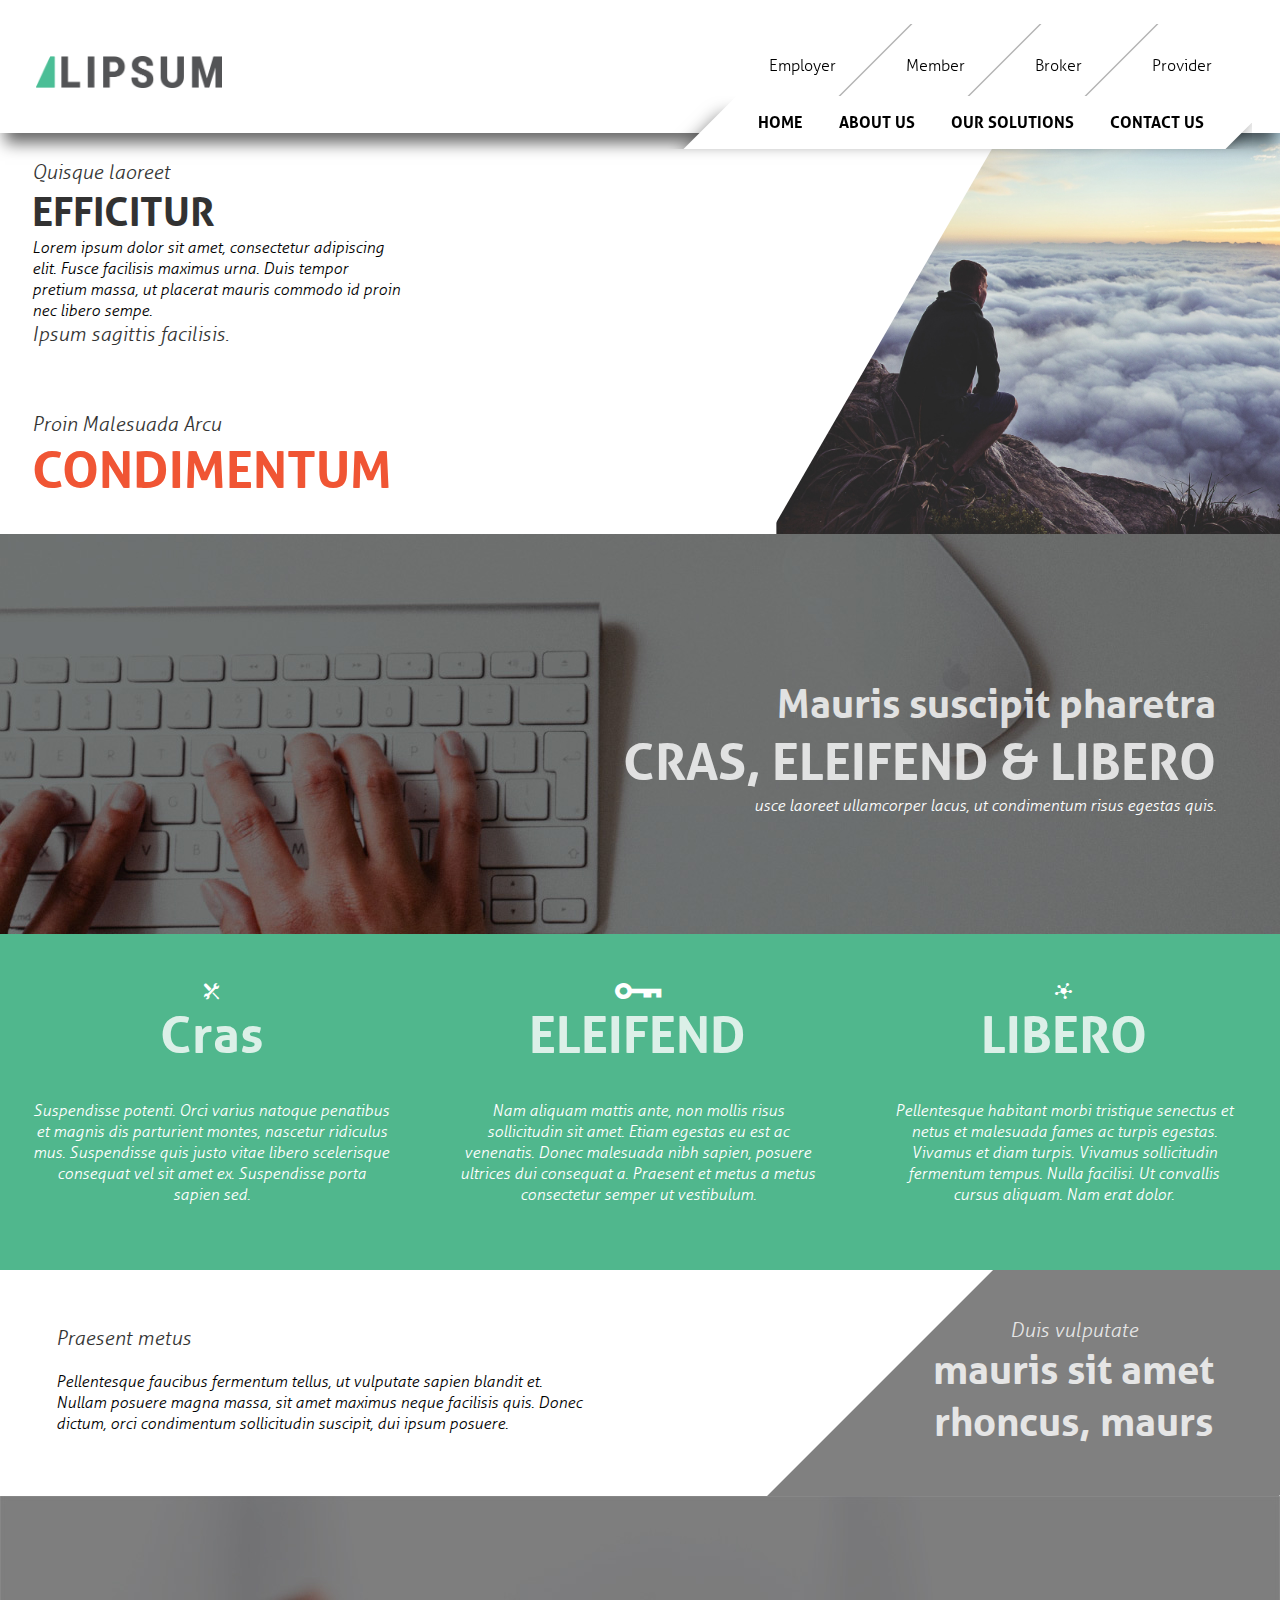
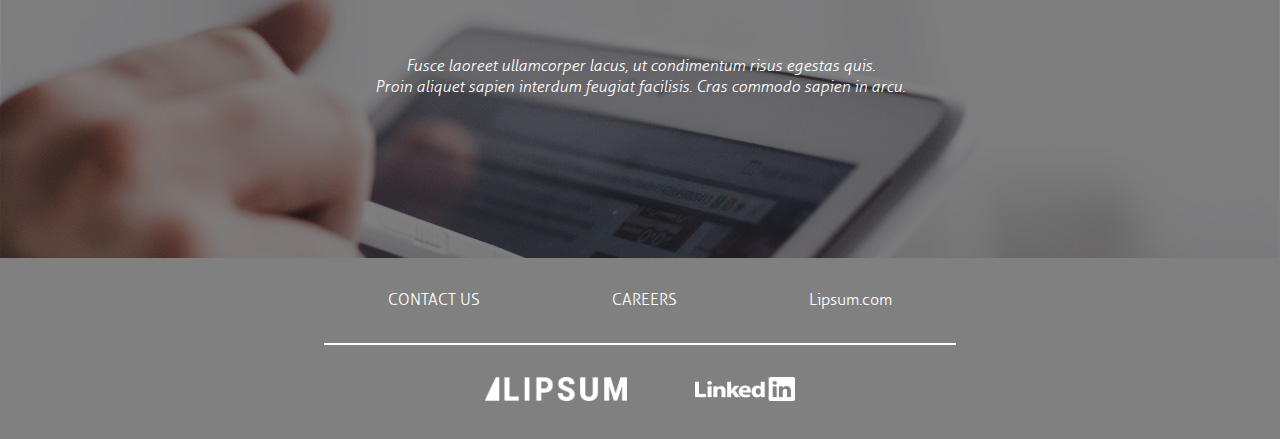
<file: web_project/index.html>
<!DOCTYPE html>
<html lang="en">
<head>
  <meta charset="UTF-8">
  <meta name="viewport" content="width=device-width, initial-scale=1.0">
  <meta http-equiv="X-UA-Compatible" content="ie=edge">
  <link rel="stylesheet" href="css/default.css" type="text/css">
  <title>Website_Test</title>
</head>
<body>
  <header>
    <div class="container">
      <div class="col_12">
        <img src="./images/logo_color.png" class="brandLogo" alt="LIPSUM logo">
        <nav>
          <div class="topNav">
            <ul>
              <li><a>Employer</a></li>
              <li><a>Member</a></li>
              <li><a>Broker</a></li>
              <li><a>Provider</a></li>
            </ul>
          </div>
          <div class="bottomNav-container">
            <div class="bottomNav">
              <ul>
                <li><a>HOME</a></li>
                <li><a>ABOUT US</a></li>
                <li><a>OUR SOLUTIONS</a></li>
                <li><a>CONTACT US</a></li>
              </ul>
            </div>
          </div>
          <div class="burgerIcon">
            <span></span>
            <span></span>
            <span></span>
          </div>
        </nav>
      </div>
    </div>
  </header>
	<main>
    <div class="container">
      <div class="banner">
        <div class="left-text-container">
          <div class="left-text-main">
            <h4>Quisque laoreet</h4>
            <h3>EFFICITUR</h3>
            <p>Lorem ipsum dolor sit amet, consectetur adipiscing elit. Fusce facilisis maximus urna. Duis tempor pretium massa, ut placerat mauris commodo id proin nec libero sempe.</p>
            <h4>Ipsum sagittis facilisis.</h4>
            <div class="left-text-bottom">
              <h4>Proin Malesuada Arcu</h4>
              <h2 style="color:#f05534;opacity:1;" >CONDIMENTUM</h2>
            </div>
          </div>
        </div>
        <div class="right-container">
          <div class="right-image">
            <img src="./images/banner_home.jpg">
          </div>
        </div>
      </div>
    </div>
  </main>
    <section>
      <div class="container">
        <div class="keyboard">
          <div class="keyboard-text">
            <h3>Mauris suscipit pharetra</h3>
            <h2>CRAS, ELEIFEND &amp; LIBERO</h2>
            <p>usce laoreet ullamcorper lacus, ut condimentum
              risus egestas quis.</p>
          </div>
        </div>
      </div>
  </section>
  <section>
    <div class="container">
      <div class="col-section">
        <div class="tools-container col">
          <div class="icon icon-tools"></div>
          <div class="tools-text col-text">
            <h2>Cras</h2>
            <p>Suspendisse potenti. Orci varius
                natoque penatibus et magnis
                dis parturient montes, nascetur
                ridiculus mus. Suspendisse quis
                justo vitae libero scelerisque
                consequat vel sit amet ex.
                Suspendisse porta sapien sed.</p>
          </div>
        </div>
      <div class="key-container col">
        <div class="icon icon-key"></div>
        <div class="key-text col-text">
          <h2>ELEIFEND</h2>
          <p>Nam aliquam mattis ante, non
              mollis risus sollicitudin sit amet.
              Etiam egestas eu est ac venenatis.
              Donec malesuada nibh sapien,
              posuere ultrices dui consequat
              a. Praesent et metus a metus
              consectetur semper ut vestibulum.</p>
        </div>
      </div>
      <div class="network-container col">
        <div class="icon icon-options"></div>
        <div class="network-text col-text">
          <h2>LIBERO</h2>
          <p>Pellentesque habitant morbi
              tristique senectus et netus et
              malesuada fames ac turpis egestas.
              Vivamus et diam turpis. Vivamus
              sollicitudin fermentum tempus.
              Nulla facilisi. Ut convallis cursus
              aliquam. Nam erat dolor.</p>
          </div>
        </div>
      </div>
    </div>
  </section>

  <section class="note-text">
    <div class="container">
      <div class="left-note-text">
        <h4>Praesent metus</h4>
        <p>Pellentesque faucibus fermentum tellus, ut vulputate
        sapien blandit et. Nullam posuere magna massa, sit
        amet maximus neque facilisis quis. Donec dictum, orci
        condimentum sollicitudin suscipit, dui ipsum posuere.</p>
      </div>
      <div class="right-note-container">
        <div class="right-note-text">
          <h4>Duis vulputate</h4>
          <h3>mauris sit amet
              rhoncus, maurs</h3>
        </div>
      </div>
    </section>
    </div>
    <div class="container">
      <section class="tablet">
        <p><em>Fusce laoreet ullamcorper lacus, ut condimentum risus egestas quis.</em></p>
          <p><em>Proin aliquet sapien interdum feugiat facilisis. Cras commodo sapien in arcu.</em></p>
      </div>
    </section>

  <footer>
      <div class="container">
      <div class="footer-text-container">
        <a>CONTACT US</a>
        <a>CAREERS</a>
        <a>Lipsum.com</a>
      </div>
      <div class="footer-icon-container">
        <img src="./images/logo_ko.png">
        <img src="./images/logo_linkedin.png">
      </div>
    </div>
  </footer>
</body>
</html>
</file>
<file: web_project/css/default.css>
@import url('reset.css');
@import url('fonts.css');
@import url('icons.css');

/**** GLOBALS ******/

body {
	font-family: 'Aller-web', Arial, Sans-Serif;
	font-size: 16px;
	line-height: 21px;
}
p {
	font-style: italic;
}
h2 {
	opacity: 0.8;
	font-size: 3.16rem;
	line-height: 4.14rem;
}
h3 {
	opacity: 0.8;
	font-size: 2.5rem;
	line-height: 3.25rem;

}
h4 {
	opacity: 0.8;
	font-size: 1.25rem;
	line-height: 1.63rem;
	font-weight: 400;
	font-style: italic;
}
.container {
	display: block;
	width: 1280px;
	max-width: 100%;
	overflow: hidden;
}
.col_12 {
	width:100%;
	display: inline-block;
	font-size: 1rem;
	vertical-align: top;
	padding: 0 0.75rem;
}
/******** HEADER ********/
header {
		background-color: white;
		box-sizing: border-box;
		position: fixed;
		display: block;
		width: 100vw;
		top: 0;
		left: 0;
		z-index: 1;
		-webkit-box-shadow: 0px 15px 15px -5px rgba(0,0,0,0.6);
		-moz-box-shadow: 0px 15px 15px -5px rgba(0,0,0,0.6);
		box-shadow: 0px 15px 15px -5px rgba(0,0,0,0.6);
	}
	header .container {
		padding: 1.5em;
	}


/** Brand Logo **/
.brandLogo {
	float: left;
	height: 2em;
	margin-top: 2em;
}

/********** NAV *********/
/* Top Nav */

.topNav {
	display: block;
	bottom: auto;
	top: -0.25em;
	float: right;
}
.topNav ul {
	vertical-align: baseline;
}
.topNav li {
	display: inline-block;
	padding: 2rem;
	transform: skew(-45deg);
}
.topNav a {
	display: inline-block;
	transform: skew(45deg);
}
.topNav li:not(:last-child) {
	border-right: 1px solid rgb(0,0,0);
	border-right: 2px solid rgba(0, 0, 0, 0.3);
}

/* Bottom Nav */
.bottomNav-container {
	position: absolute;
	margin: 0 auto;
	display: block;
	width: 1280px;
	max-width: 95%;
	margin: 0 auto;
	overflow: hidden;
	text-align: right;
	top: 6em;

}
.bottomNav {
	position: relative;
	display: inline-block;
}
.bottomNav ul {
	display: inline-block;
	bottom: -1em;
	z-index: 2;
	font-weight: 800;
	padding: 1em 2em;
	background-color: white;
	box-sizing: border-box; 
	transform: skew(-45deg);
	-webkit-box-shadow: 0px 15px 15px -5px rgba(0,0,0,0.6);
	-moz-box-shadow: 0px 15px 15px -5px rgba(0,0,0,0.6);
	box-shadow: 0px 15px 15px -5px rgba(0,0,0,0.6);
	background: #ffffff;
	vertical-align: baseline;
	list-style: none;
}
.bottomNav li {
	display: inline-block;
	transform: skew(45deg);
}
.bottomNav a {
	padding: 1em;

}

/*********** Main **********/
main {
	padding-top: 6em;
	margin: 0;
	display: block;
	position: relative;
}

/* Banner */
/* Banner Split Left */
.left-text-container {
	display: inline-block;
	text-align: left;
	background: white;	
}
.left-text-main {
	display: inline-block;
	position: relative;
	margin-top: 2rem;
	max-width: 400px;
	padding-top: 2rem;
	padding-left: 2rem;
}
.left-text-bottom {
	margin-top: 4rem;
}
.right-container {
	float: right;
	width: 40%;
	height: 438px;
	transform: skew(-30deg);
	overflow: hidden;
	margin-right: -8em;
}
.right-image {
	display: inline-block;
	transform: skew(30deg);
	margin-left: -100px;
}
.right-image img {
	width: 700px;
	height: 500px;
}

/* Keyboard Section */
.keyboard {
	display: block;
	width: 100%;
	color: white;
	background-image: url(../images/para_computer.jpg);
	position: relative;
	height: 25rem;
	text-align: right;
}
.keyboard-text {
	display: inline-block;
	padding: 4rem;
	margin-top: 5rem;
}


/* Columns Section */
.col-section {
	display: block;
	background-color:  #50b78d;
}
.col {
	display: inline-block;
	width: 33%;
	text-align: center;
	padding-top: 3rem;
	padding-bottom: 2rem;
	color: white;
	height: 100%;
}
.col :be
.icon {
	font-size: 2rem;
	padding-bottom: 2rem;
}
.col-text > p {
	padding: 2em;
}

/* Note Text Section */
.note-text {
	display: block;
	position: relative;
}
.left-note-text {
	display: inline-block;
	position: relative;
	padding: 3.5em;
	width: 50%;
	text-align: left;
	margin: auto;
}
.left-note-text h4 {
	padding-bottom: 1em;
}
.right-note-container {
	position: relative;
	float: right;
	margin-right: -7em;
	width: 40%;
	transform: skew(-45deg);
	background-color: gray;
	padding: 3em;
	text-align: center;
}
.right-note-text {
	transform: skew(45deg);
	color: white;
	max-width: 70%;
	
}

/* Tablet Section */
.tablet {
	display: block;
	background-image: url("../images/para_tablet.jpg");
	color: white;
	text-align: center;
	display: block;
	position: relative;
	padding: 10rem;
}

/* Footer */
footer {
	display: block;
	background-color: gray;
	color: white;
	text-align: center;
}
footer a {
	padding: 2em 4em;
	display: inline-block;
}
.footer-text-container {
	display: inline-block;
	border-bottom: solid 2px white;
}
.footer-icon-container {
	padding: 2em;
}
.footer-icon-container * {
	padding-left: 2em;
	padding-right: 2em;
	height: 1.5rem;
}

/*** MEDIA QUERIES ***/

@media(max-width: 850px) {
	.topNav, .bottomNav {
		display: none;
	}
	.burgerIcon {
		position: absolute;
		display: inline-block;
		top: 2em;
		right: 2em;
		padding: .5rem;
		margin: .5rem;
		background-color: gray;
	}
	.burgerIcon * {
		width: 1.5rem;
		height: 0.5rem;
		display: block;
		border-bottom: 2px solid #50b78d;	
			
	}
	.col-section {
		text-align: center;
	}
	.col-section * {
		width: 95%;
		display: block;
		margin: auto;
	}
}

/* 
@media(max-width: 650px) {

	.right-container {
		right: -95%;
	}
}
@media(max-width:600px) {
	.right-container {
		display: none;
	}
}
@media(max-width: 300px) {
	.brandLogo {
		height: 10vw;
	}
	.burgerIcon {
		background-color: white;
	}
	.burgerIcon * {
		width: 5vw;
	}
} */
</file>
